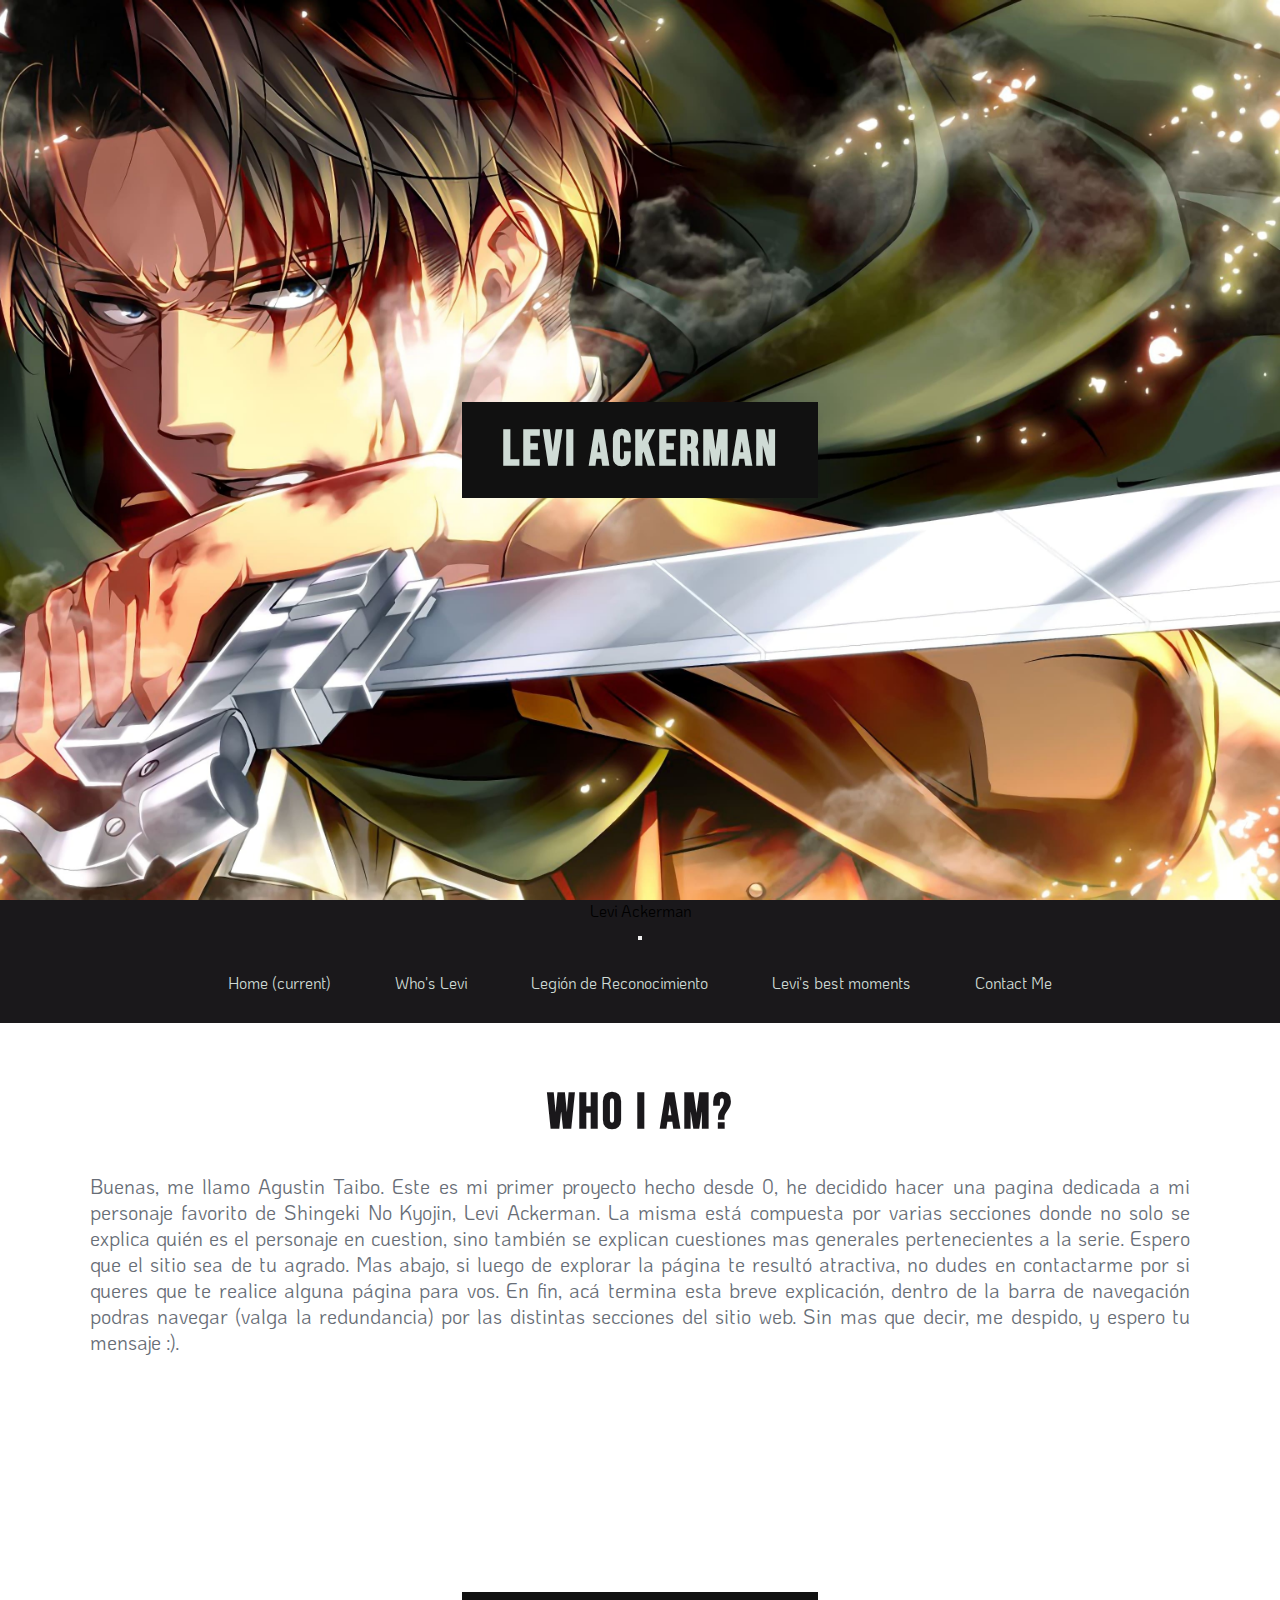
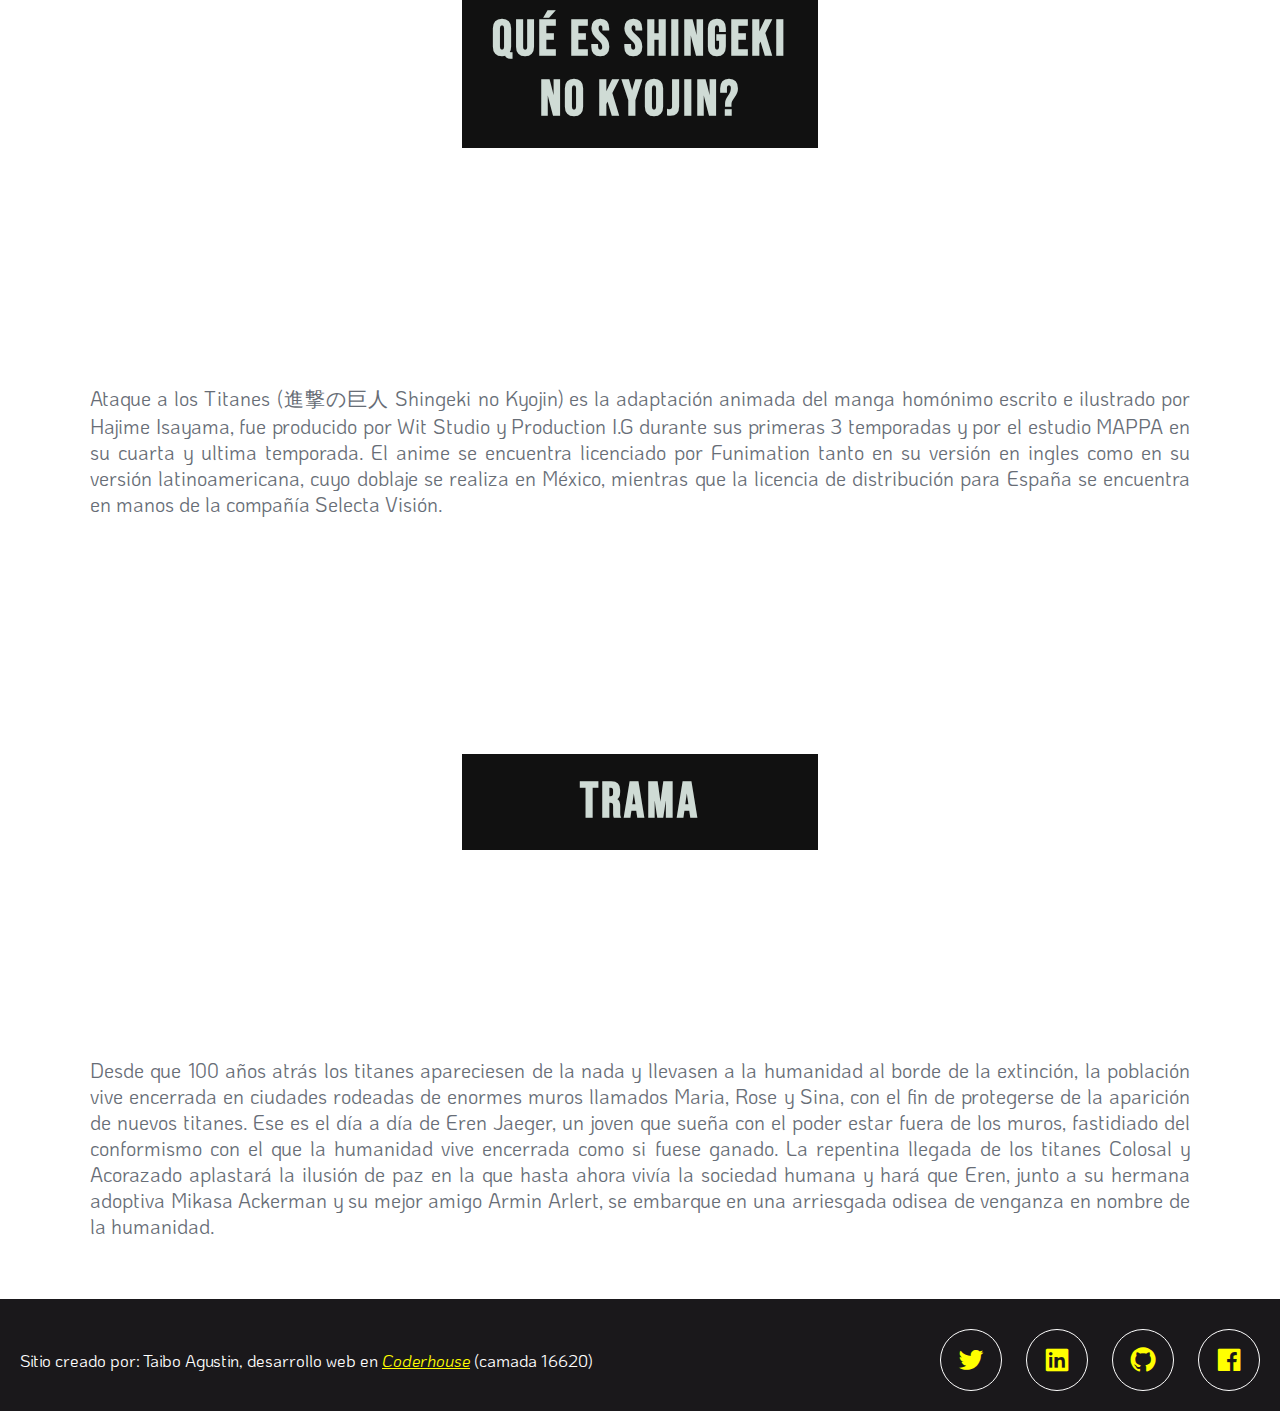
<file: index.html>
<!DOCTYPE html>
<html lang="en">
<head>
    <meta charset="UTF-8">
    <meta http-equiv="X-UA-Compatible" content="IE=edge">
    <meta name="viewport" content="width=device-width, initial-scale=1.0">
    <meta name="description" content="Pagina dedicada a Levi Ackerman, el mejor personaje de Shingeki No Kyojin">
    <meta name="keywords"  content="Levi Ackerman, Legión de Reconocimiento, Shingeki no Kyojin">
    <title>Project Levi Ackerman</title>
    <link href='https://unpkg.com/boxicons@2.0.7/css/boxicons.min.css' rel='stylesheet'>
    <link rel="shortcut icon" href="/favicon.ico" type="image/x-icon">
    <link rel="icon" href="media/favicon.ico" type="image/x-icon">
    <link rel="stylesheet" href="https://cdn.jsdelivr.net/npm/bootstrap@4.5.3/dist/css/bootstrap.min.css" integrity="sha384-TX8t27EcRE3e/ihU7zmQxVncDAy5uIKz4rEkgIXeMed4M0jlfIDPvg6uqKI2xXr2" crossorigin="anonymous">
    <link rel="stylesheet" href="css/styles.css">
</head>
<body>
    <div id="contenedor"><!--abre contenedor-->
        <div class="parallaxCompleto parallaxLeviHome">
            <div class="textoHero">
                <h1 class="titulo">Levi Ackerman</h1><!--titulo en medio del parallax-->
            </div> 
        </div>
        <nav class="navbar navbar-expand-lg navbar-dark menuDeNavegacion">
            <div class="ml-3">
                <span class="navbar-brand mb-0 h1">Levi Ackerman</span>
            </div>
            <button class="navbar-toggler" type="button" data-toggle="collapse" data-target="#navbarNav" aria-controls="navbarNav" aria-expanded="false" aria-label="Toggle navigation">
              <span class="navbar-toggler-icon"></span>
            </button>
            <div class="collapse navbar-collapse" id="navbarNav">
              <ul class="navbar-nav elementosDeNavegacion m-auto">
                <li class="nav-item active">
                  <a class="nav-link" href="index.html">Home <span class="sr-only">(current)</span></a>
                </li>
                <li class="nav-item">
                  <a class="nav-link" href="levi.html">Who's Levi</a>
                </li>
                <li class="nav-item">
                  <a class="nav-link" href="legion.html">Legión de Reconocimiento</a>
                </li>
                <li class="nav-item">
                    <a class="nav-link" href="bestMoments.html">Levi's best moments</a>
                </li>
                <li class="nav-item">
                    <a class="nav-link" href="contactMe.html">Contact Me</a>
                </li>
              </ul>
            </div>
        </nav>
        
        <section class="textoIntroduccion espacio"><!--texto de introduccion al sitio web y breve explicacion-->
            <h2 class="titulo">Who I Am?</h2>
            <p>Buenas, me llamo Agustin Taibo. Este es mi primer proyecto hecho desde 0, 
                he decidido hacer una pagina dedicada a mi personaje favorito de Shingeki No Kyojin, 
                Levi Ackerman. La misma está compuesta por varias secciones donde no solo se explica quién es el personaje en cuestion,
                sino también se explican cuestiones mas generales pertenecientes a la serie. Espero que el sitio sea de tu agrado. Mas abajo, si luego de explorar la página te resultó atractiva, no dudes en contactarme por si queres que te realice
                alguna página para vos. En fin, acá termina esta breve explicación, dentro de la barra de navegación podras navegar (valga la redundancia) por las distintas secciones
                del sitio web. Sin mas que decir, me despido, y espero tu mensaje :).</p>
        </section>

        <section class="textoHero espacio parallaxMediano parallaxSNK">
            <h2 class="titulo">Qué es Shingeki No Kyojin?</h2> 
        </section>
        <p class="textoIntroduccion espacio">Ataque a los Titanes (進撃の巨人 Shingeki no Kyojin) es la adaptación animada del manga homónimo escrito e ilustrado por Hajime Isayama, 
            fue producido por Wit Studio y Production I.G durante sus primeras 3 temporadas y por el estudio MAPPA en su cuarta y ultima temporada.
            El anime se encuentra licenciado por Funimation tanto en su versión en ingles como en su versión latinoamericana, 
            cuyo doblaje se realiza en México, mientras que la licencia de distribución para España se encuentra en manos de la compañía Selecta Visión.</p>

        <section class="textoHero titulo parallaxMediano parallaxTrama">
            <h2 class="titulo">Trama</h2>
        </section>
        <p class="textoIntroduccion espacio">Desde que 100 años atrás los titanes apareciesen de la nada y llevasen a la humanidad al borde de la extinción, 
            la población vive encerrada en ciudades rodeadas de enormes muros llamados Maria, Rose y Sina, con el fin de protegerse de la aparición de nuevos titanes. 
            Ese es el día a día de Eren Jaeger, un joven que sueña con el poder estar fuera de los muros, 
            fastidiado del conformismo con el que la humanidad vive encerrada como si fuese ganado.

            La repentina llegada de los titanes Colosal y Acorazado aplastará la ilusión de paz en la que hasta ahora vivía la sociedad humana y hará que Eren, 
            junto a su hermana adoptiva Mikasa Ackerman y su mejor amigo Armin Arlert, se embarque en una arriesgada odisea de venganza en nombre de la humanidad.</p>
        
        
    </div> 
    
        <footer class="footer footerContent">
            <div class="textoFooter">
                <p>Sitio creado por: Taibo Agustin, desarrollo web en  <a href="https://www.coderhouse.com" target="_blank">Coderhouse</a> (camada 16620) </p>
            </div>     
            <div class="iconosRedesSociales"><!--iconos de redes sociales que redireccionan a sus respectivos sitios-->
                <a href="https://twitter.com/agus_taibo" target="_blank" class="socialMediaIcon"><i class='bx bxl-twitter'></i></a>
                <a href="https://www.linkedin.com/in/agustin-taibo-cruz-7b85541ab/" target="_blank" class="socialMediaIcon"><i class='bx bxl-linkedin-square' ></i></a>
                <a href="https://github.com/TaiboAgustin" target="_blank" class="socialMediaIcon"><i class='bx bxl-github' ></i></a>
                <a href="https://www.facebook.com/agustin.taibo/" target="_blank" class="socialMediaIcon"><i class='bx bxl-facebook-square' ></i></a>
            </div>
        </footer><!--cierra el footer-->
        
    </div> <!--cierra contenedor-->


    

    <script src="https://code.jquery.com/jquery-3.5.1.slim.min.js" integrity="sha384-DfXdz2htPH0lsSSs5nCTpuj/zy4C+OGpamoFVy38MVBnE+IbbVYUew+OrCXaRkfj" crossorigin="anonymous"></script>
    <script src="https://cdn.jsdelivr.net/npm/bootstrap@4.5.3/dist/js/bootstrap.bundle.min.js" integrity="sha384-ho+j7jyWK8fNQe+A12Hb8AhRq26LrZ/JpcUGGOn+Y7RsweNrtN/tE3MoK7ZeZDyx" crossorigin="anonymous"></script>
</body>
</html>
</file>
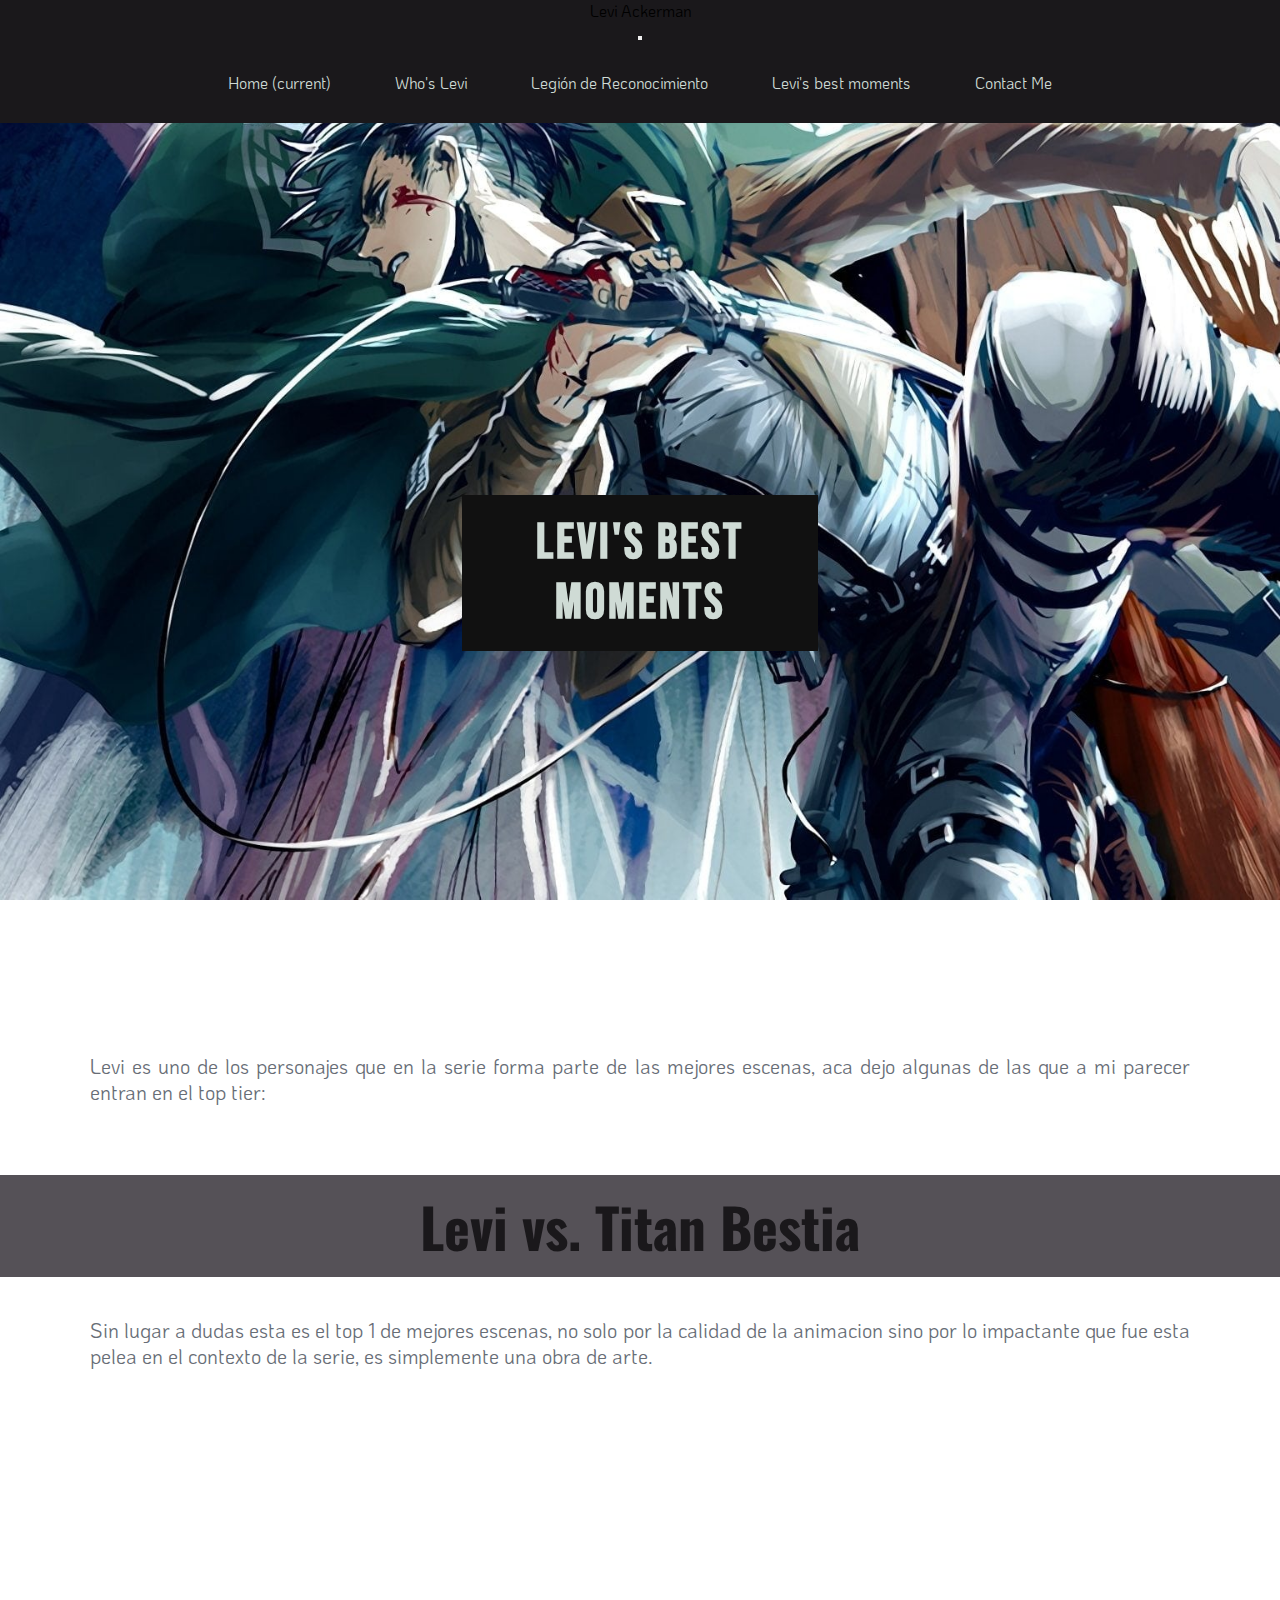
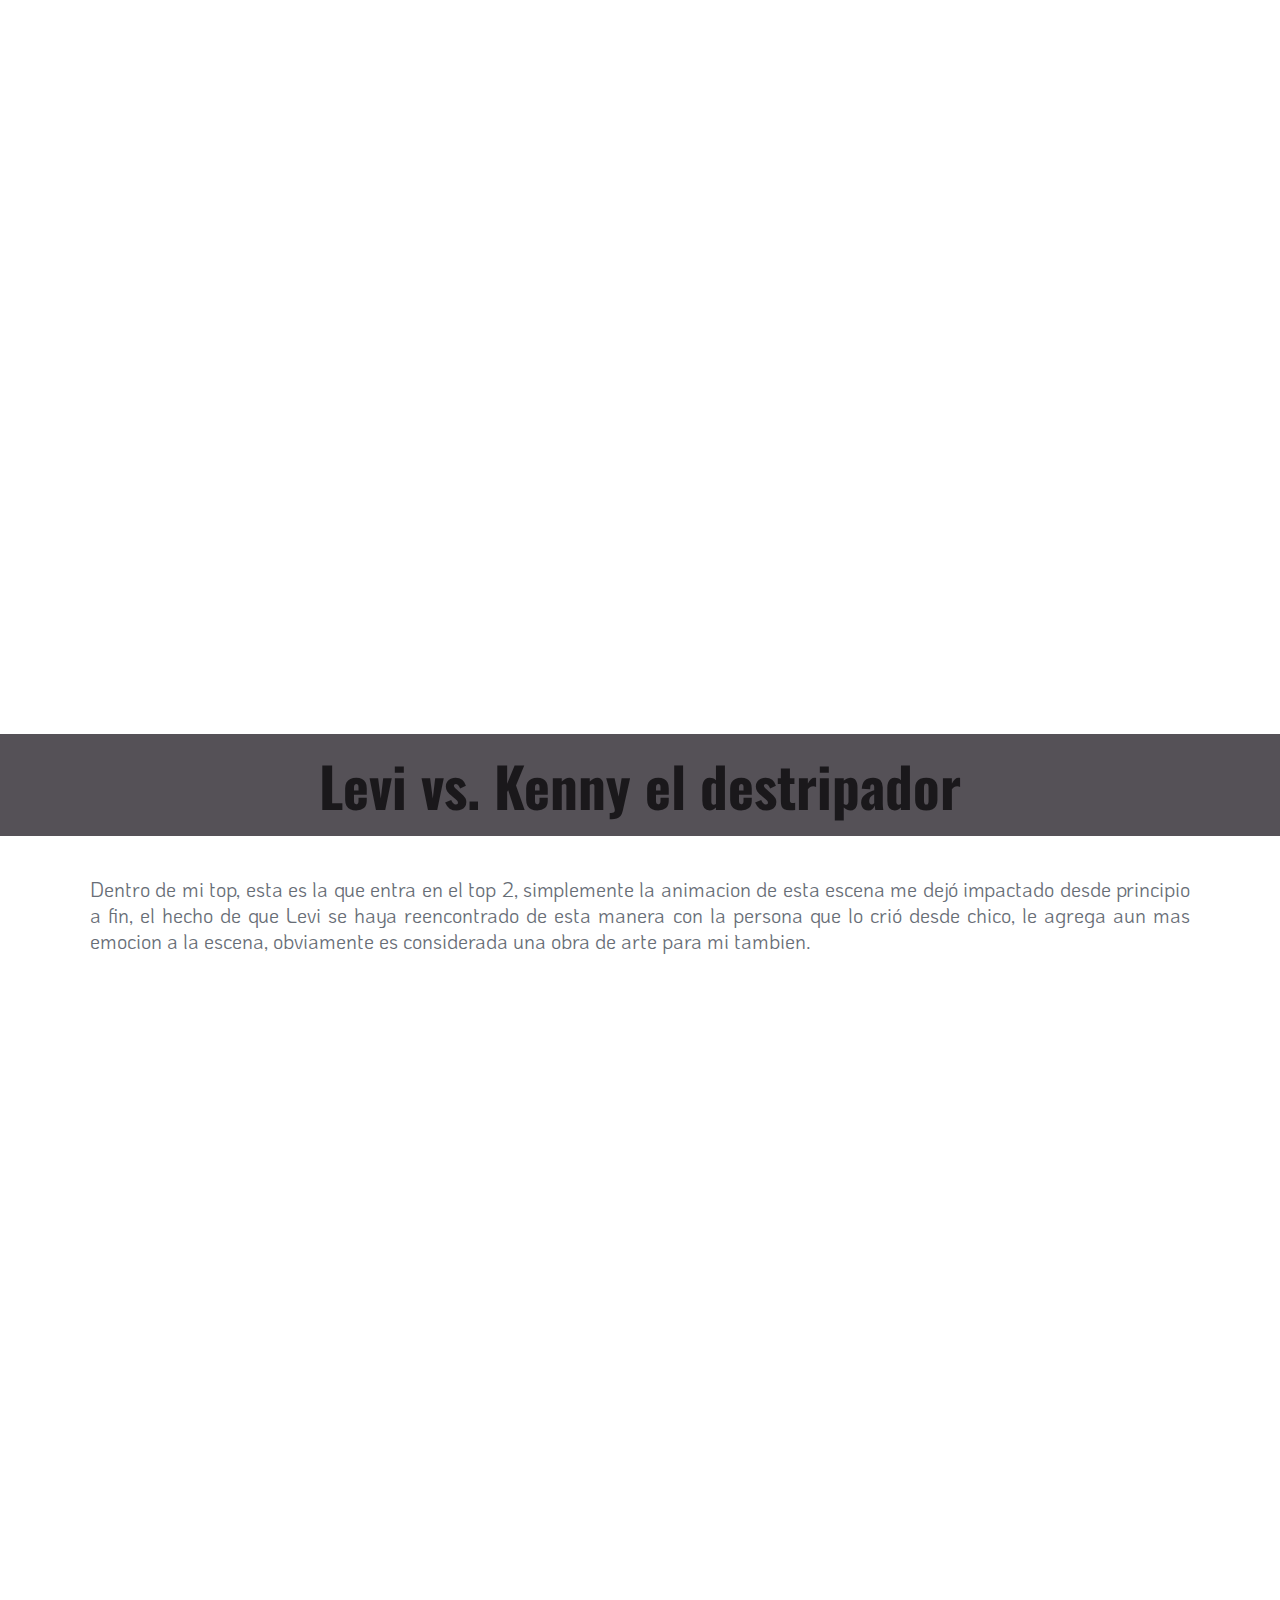
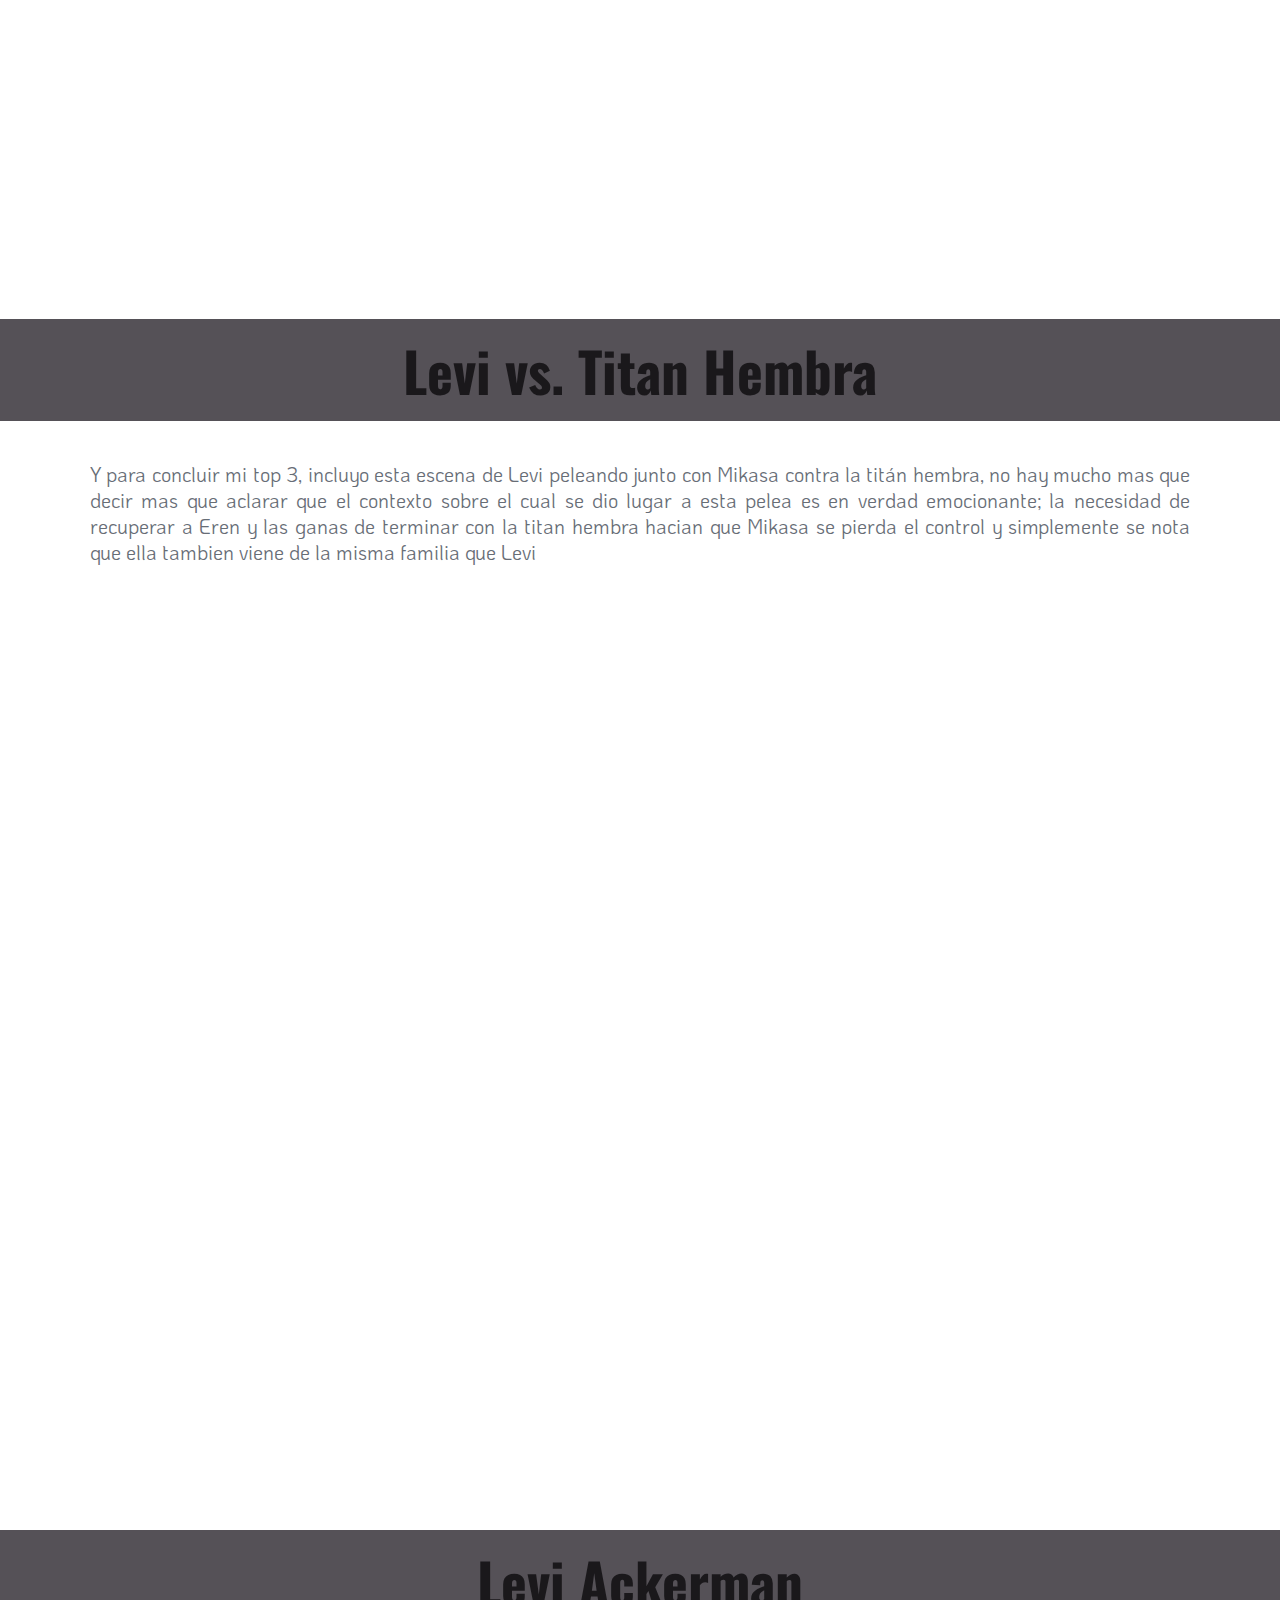
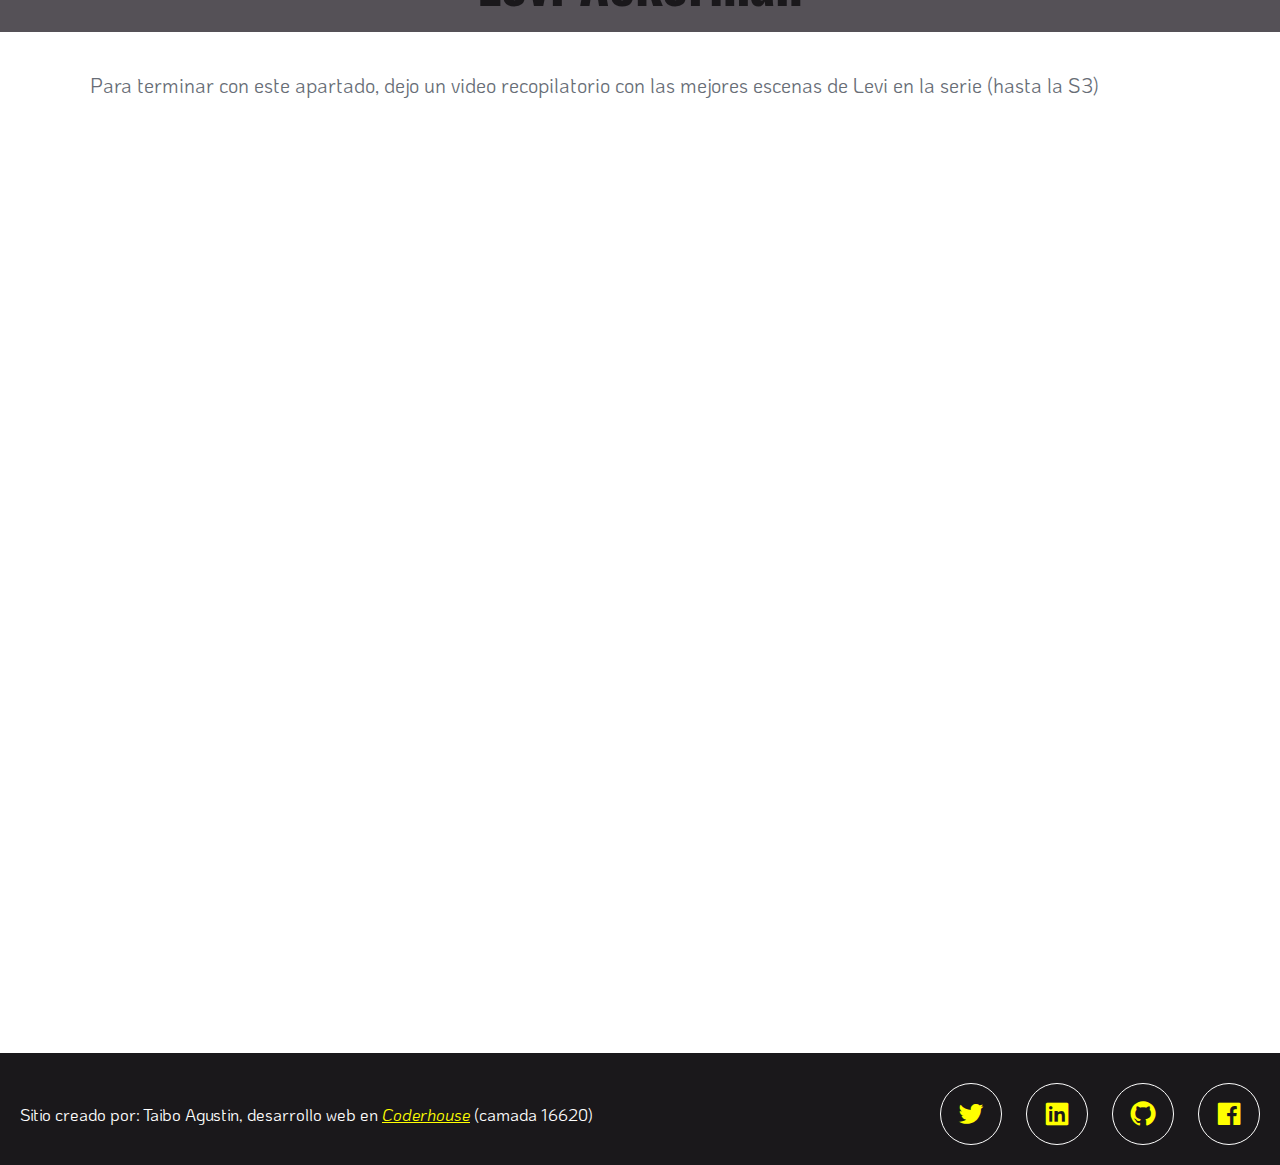
<file: bestMoments.html>
<!DOCTYPE html>
<html lang="en">
<head>
    <meta charset="UTF-8">
    <meta http-equiv="X-UA-Compatible" content="IE=edge">
    <meta name="viewport" content="width=device-width, initial-scale=1.0">
    <meta name="description" content="Pagina dedicada a Levi Ackerman, el mejor personaje de Shingeki No Kyojin">
    <meta name="keywords"  content="Levi Ackerman, Legión de Reconocimiento, Shingeki no Kyojin">
    <title>Best Moments</title>
    <link href='https://unpkg.com/boxicons@2.0.7/css/boxicons.min.css' rel='stylesheet'>
    <link rel="shortcut icon" href="/favicon.ico" type="image/x-icon">
    <link rel="icon" href="media/favicon.ico" type="image/x-icon">
    <link rel="stylesheet" href="https://cdn.jsdelivr.net/npm/bootstrap@4.5.3/dist/css/bootstrap.min.css" integrity="sha384-TX8t27EcRE3e/ihU7zmQxVncDAy5uIKz4rEkgIXeMed4M0jlfIDPvg6uqKI2xXr2" crossorigin="anonymous">
    <link rel="stylesheet" href="css/styles.css">
    
</head>
<body>
    <nav class="navbar navbar-expand-lg navbar-dark menuDeNavegacion">
        <div class="ml-3">
            <span class="navbar-brand mb-0 h1">Levi Ackerman</span>
        </div>
        <button class="navbar-toggler" type="button" data-toggle="collapse" data-target="#navbarNav" aria-controls="navbarNav" aria-expanded="false" aria-label="Toggle navigation">
          <span class="navbar-toggler-icon"></span>
        </button>
        <div class="collapse navbar-collapse" id="navbarNav">
          <ul class="navbar-nav elementosDeNavegacion m-auto">
            <li class="nav-item ">
              <a class="nav-link" href="index.html">Home <span class="sr-only">(current)</span></a>
            </li>
            <li class="nav-item">
              <a class="nav-link" href="levi.html">Who's Levi</a>
            </li>
            <li class="nav-item">
              <a class="nav-link" href="legion.html">Legión de Reconocimiento</a>
            </li>
            <li class="nav-item active">
                <a class="nav-link" href="bestMoments.html">Levi's best moments</a>
            </li>
            <li class="nav-item">
                <a class="nav-link" href="contactMe.html">Contact Me</a>
            </li>
          </ul>
        </div>
    </nav>
    <div>

        <div class="parallaxCompleto parallaxBestMoments">
            <div class="textoHero">
                <h1 class="titulo">Levi's Best Moments</h1><!--titulo en medio del parallax-->
            </div> 
        </div>

        <section>
            <p class="textoExplicativo espacio">Levi es uno de los personajes que en la serie forma parte de las mejores escenas, 
                aca dejo algunas de las que a mi parecer entran en el top tier:</p>
            <h2 class="encabezados">Levi vs. Titan Bestia</h2>
            <p class="textoExplicativo espacio">Sin lugar a dudas esta es el top 1 de mejores escenas, no solo por la calidad de la animacion 
            sino por lo impactante que fue esta pelea en el contexto de la serie, es simplemente una obra de arte.</p>
            <div class="iframe">
                <iframe width="690" height="399" src="https://www.youtube.com/embed/KvCUCkQ4tUs" title="YouTube video player" frameborder="0" allow="accelerometer; autoplay; clipboard-write; encrypted-media; gyroscope; picture-in-picture" allowfullscreen></iframe>
            </div>
            <div class="parallaxMediano parallaxLeviVsTitan">
                <!--aca va un parallax-->
            </div>
        </section>
        

        <section>
            <h2 class="encabezados">Levi vs. Kenny el destripador</h2>
            <p class="textoExplicativo espacio">Dentro de mi top, esta es la que entra en el top 2, simplemente la animacion de esta escena me dejó impactado desde principio a fin, el hecho de que Levi se haya
                reencontrado de esta manera con la persona que lo crió desde chico, le agrega aun mas emocion a la escena, 
                obviamente es considerada una obra de arte para mi tambien.</p>
            <div class="iframe">
                <iframe width="690" height="399" src="https://www.youtube.com/embed/sC5zGsQCdpg" title="YouTube video player" frameborder="0" allow="accelerometer; autoplay; clipboard-write; encrypted-media; gyroscope; picture-in-picture" allowfullscreen></iframe>
            </div>
            <div class="parallaxMediano parallaxLeviVsKenny">
                <!--aca va otro parallax-->
            </div>   
        </section>


        <section>
            <h2 class="encabezados">Levi vs. Titan Hembra</h2>
            <p class="textoExplicativo espacio">Y para concluir mi top 3, incluyo esta escena de Levi peleando junto con Mikasa contra la titán hembra, no hay mucho mas que decir mas que aclarar que el contexto
                sobre el cual se dio lugar a esta pelea es en verdad emocionante; la necesidad de recuperar a Eren y las ganas de terminar con la titan hembra hacian
                que Mikasa se pierda el control y simplemente se nota que ella tambien viene de la misma familia que Levi</p>
            <div class="iframe">
                <iframe width="690" height="399" src="https://www.youtube.com/embed/LbOxRU9RhT8" title="YouTube video player" frameborder="0" allow="accelerometer; autoplay; clipboard-write; encrypted-media; gyroscope; picture-in-picture" allowfullscreen></iframe>
            </div>
            <div class="parallaxMediano parallaxLeviVsAnnie">
                <!--otro parallax jeje-->
            </div>
            
        </section>
        

        <section>
            <h2 class="encabezados">Levi Ackerman</h2>
            <p class="textoExplicativo espacio">Para terminar con este apartado, dejo un video recopilatorio con las mejores escenas de Levi en la serie (hasta la S3)</p>
            <div class="iframe">
                <iframe width="690" height="399" src="https://www.youtube.com/embed/Y3C3YuAylJg" title="YouTube video player" frameborder="0" allow="accelerometer; autoplay; clipboard-write; encrypted-media; gyroscope; picture-in-picture" allowfullscreen></iframe>
            </div>
            <div class="parallaxMediano parallaxLeviFachero">
                <!--este es el ultimo lo prometo xd-->
            </div>
            
        </section>
        
        <footer class="footer footerContent">
            <div class="textoFooter">
                <p>Sitio creado por: Taibo Agustin, desarrollo web en  <a href="https://www.coderhouse.com" target="_blank">Coderhouse</a> (camada 16620) </p>
            </div>     
            <div class="iconosRedesSociales"><!--iconos de redes sociales que redireccionan a sus respectivos sitios-->
                <a href="https://twitter.com/agus_taibo" target="_blank" class="socialMediaIcon"><i class='bx bxl-twitter'></i></a>
                <a href="https://www.linkedin.com/in/agustin-taibo-cruz-7b85541ab/" target="_blank" class="socialMediaIcon"><i class='bx bxl-linkedin-square' ></i></a>
                <a href="https://github.com/TaiboAgustin" target="_blank" class="socialMediaIcon"><i class='bx bxl-github' ></i></a>
                <a href="https://www.facebook.com/agustin.taibo/" target="_blank" class="socialMediaIcon"><i class='bx bxl-facebook-square' ></i></a>
            </div>
        </footer><!--cierra el footer-->
    </div>

    <script src="https://code.jquery.com/jquery-3.5.1.slim.min.js" integrity="sha384-DfXdz2htPH0lsSSs5nCTpuj/zy4C+OGpamoFVy38MVBnE+IbbVYUew+OrCXaRkfj" crossorigin="anonymous"></script>
    <script src="https://cdn.jsdelivr.net/npm/bootstrap@4.5.3/dist/js/bootstrap.bundle.min.js" integrity="sha384-ho+j7jyWK8fNQe+A12Hb8AhRq26LrZ/JpcUGGOn+Y7RsweNrtN/tE3MoK7ZeZDyx" crossorigin="anonymous"></script>
</body>
</html>
</file>
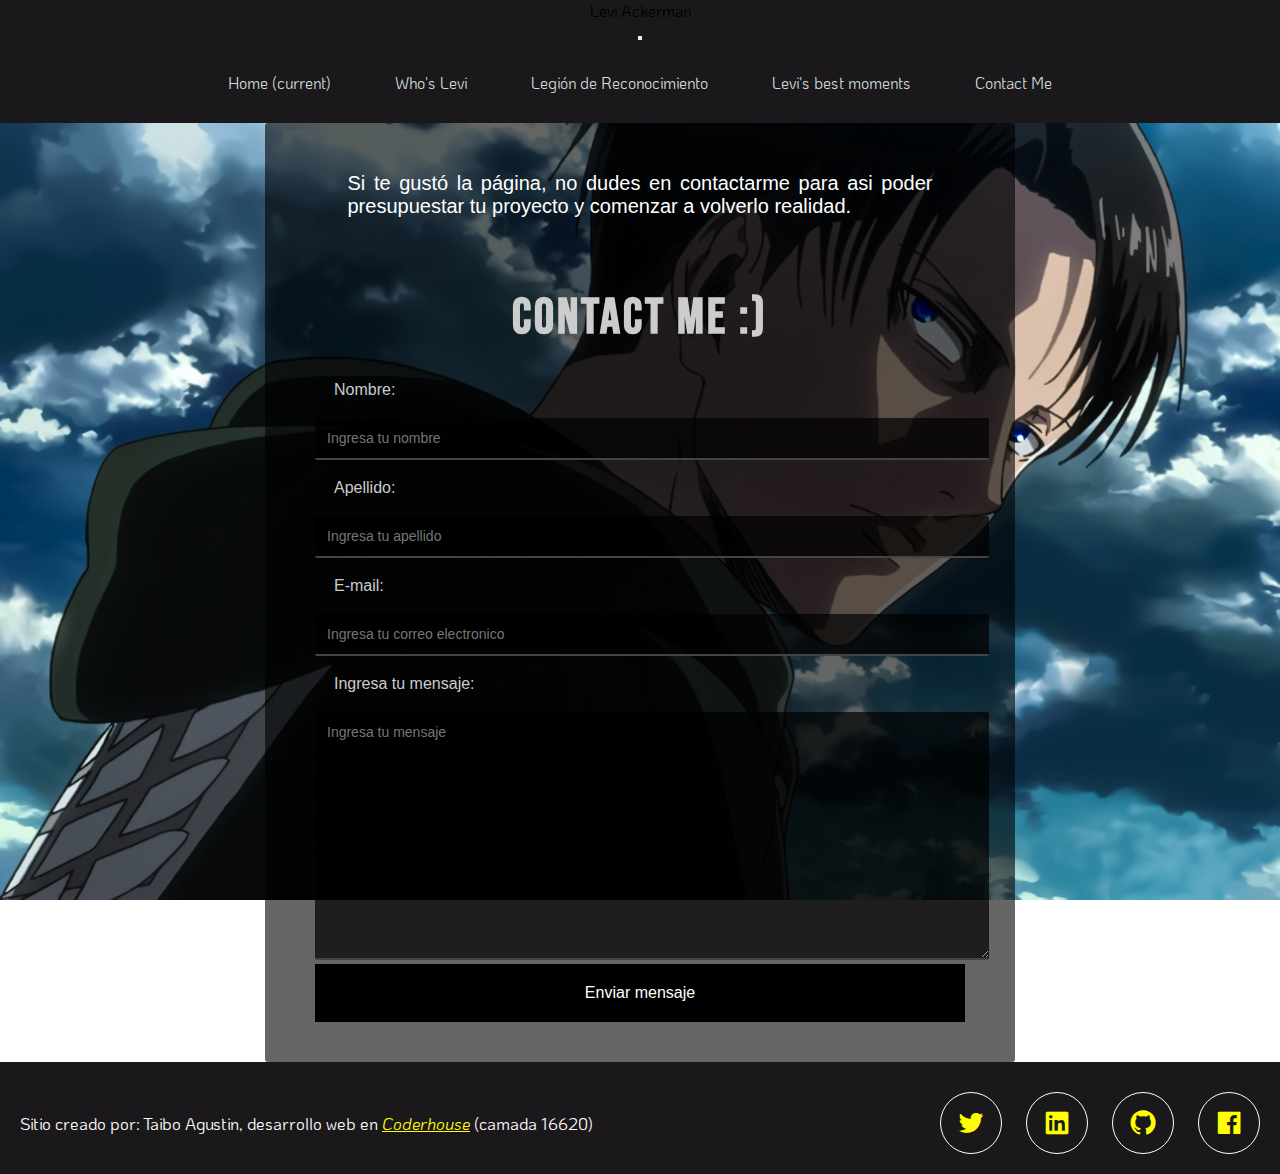
<file: contactMe.html>
<!DOCTYPE html>
<html lang="en">
<head>
    <meta charset="UTF-8">
    <meta http-equiv="X-UA-Compatible" content="IE=edge">
    <meta name="viewport" content="width=device-width, initial-scale=1.0">
    <meta name="description" content="Pagina dedicada a Levi Ackerman, el mejor personaje de Shingeki No Kyojin">
    <meta name="keywords"  content="Levi Ackerman, Legión de Reconocimiento, Shingeki no Kyojin">
    <title>Contact Me</title>
    <link href='https://unpkg.com/boxicons@2.0.7/css/boxicons.min.css' rel='stylesheet'>
    <link rel="shortcut icon" href="/favicon.ico" type="image/x-icon">
    <link rel="icon" href="media/favicon.ico" type="image/x-icon">
    <link rel="stylesheet" href="https://cdn.jsdelivr.net/npm/bootstrap@4.5.3/dist/css/bootstrap.min.css" integrity="sha384-TX8t27EcRE3e/ihU7zmQxVncDAy5uIKz4rEkgIXeMed4M0jlfIDPvg6uqKI2xXr2" crossorigin="anonymous">
    <link rel="stylesheet" href="css/styles.css">
</head>
<body>
  <nav class="navbar navbar-expand-lg navbar-dark menuDeNavegacion">
    <div class="ml-3">
      <span class="navbar-brand mb-0 h1">Levi Ackerman</span>
    </div>
    <button class="navbar-toggler" type="button" data-toggle="collapse" data-target="#navbarNav" aria-controls="navbarNav" aria-expanded="false" aria-label="Toggle navigation">
      <span class="navbar-toggler-icon"></span>
    </button>
    <div class="collapse navbar-collapse" id="navbarNav">
      <ul class="navbar-nav elementosDeNavegacion m-auto">
        <li class="nav-item">
          <a class="nav-link" href="index.html">Home <span class="sr-only">(current)</span></a>
        </li>
        <li class="nav-item">
          <a class="nav-link" href="levi.html">Who's Levi</a>
        </li>
        <li class="nav-item">
          <a class="nav-link" href="legion.html">Legión de Reconocimiento</a>
        </li>
        <li class="nav-item">
          <a class="nav-link" href="bestMoments.html">Levi's best moments</a>
        </li>
        <li class="nav-item active">
          <a class="nav-link" href="contactMe.html">Contact Me</a>
        </li>
      </ul>
    </div>
  </nav>
    
    <div class="contenedor imagenDeFondo"> <!--comienzo a aplicar BEM-->
        <form action="" class="form" method="POST">
            <div class="form__header">
                <p class="textoExplicativo espacio form__texto">Si te gustó la página, no dudes en contactarme para asi poder presupuestar tu proyecto y comenzar a volverlo realidad.</p>
                <h2 class="titulo form__titulo">CONTACT ME :)</h2>
            </div>

            <label for="nombre" class="form__label">Nombre:</label>
            <input type="text" id="nombre" class="form__input" placeholder="Ingresa tu nombre">  

            <label for="apellido" class="form__label">Apellido:</label>
            <input type="text" id="apellido" class="form__input" placeholder="Ingresa tu apellido"> 

            <label for="mail" class="form__label">E-mail:</label>
            <input type="email" id="mail" class="form__input" placeholder="Ingresa tu correo electronico"> 

            <label for="mensaje" class="form__label">Ingresa tu mensaje:</label>
            <textarea id="mensaje" class="form__textarea" placeholder="Ingresa tu mensaje"></textarea>

            <input type="submit" class="form__button" value="Enviar mensaje">
            
        </form>

        <footer class="footer footerContent">
            <div class="textoFooter">
                <p>Sitio creado por: Taibo Agustin, desarrollo web en  <a href="https://www.coderhouse.com" target="_blank">Coderhouse</a> (camada 16620) </p>
            </div>     
            <div class="iconosRedesSociales"><!--iconos de redes sociales que redireccionan a sus respectivos sitios-->
                <a href="https://twitter.com/agus_taibo" target="_blank" class="socialMediaIcon"><i class='bx bxl-twitter'></i></a>
                <a href="https://www.linkedin.com/in/agustin-taibo-cruz-7b85541ab/" target="_blank" class="socialMediaIcon"><i class='bx bxl-linkedin-square' ></i></a>
                <a href="https://github.com/TaiboAgustin" target="_blank" class="socialMediaIcon"><i class='bx bxl-github' ></i></a>
                <a href="https://www.facebook.com/agustin.taibo/" target="_blank" class="socialMediaIcon"><i class='bx bxl-facebook-square' ></i></a>
            </div>
        </footer><!--cierra el footer-->
    </div>

    <script src="https://code.jquery.com/jquery-3.5.1.slim.min.js" integrity="sha384-DfXdz2htPH0lsSSs5nCTpuj/zy4C+OGpamoFVy38MVBnE+IbbVYUew+OrCXaRkfj" crossorigin="anonymous"></script>
    <script src="https://cdn.jsdelivr.net/npm/bootstrap@4.5.3/dist/js/bootstrap.bundle.min.js" integrity="sha384-ho+j7jyWK8fNQe+A12Hb8AhRq26LrZ/JpcUGGOn+Y7RsweNrtN/tE3MoK7ZeZDyx" crossorigin="anonymous"></script>
</body>
</html>
</file>
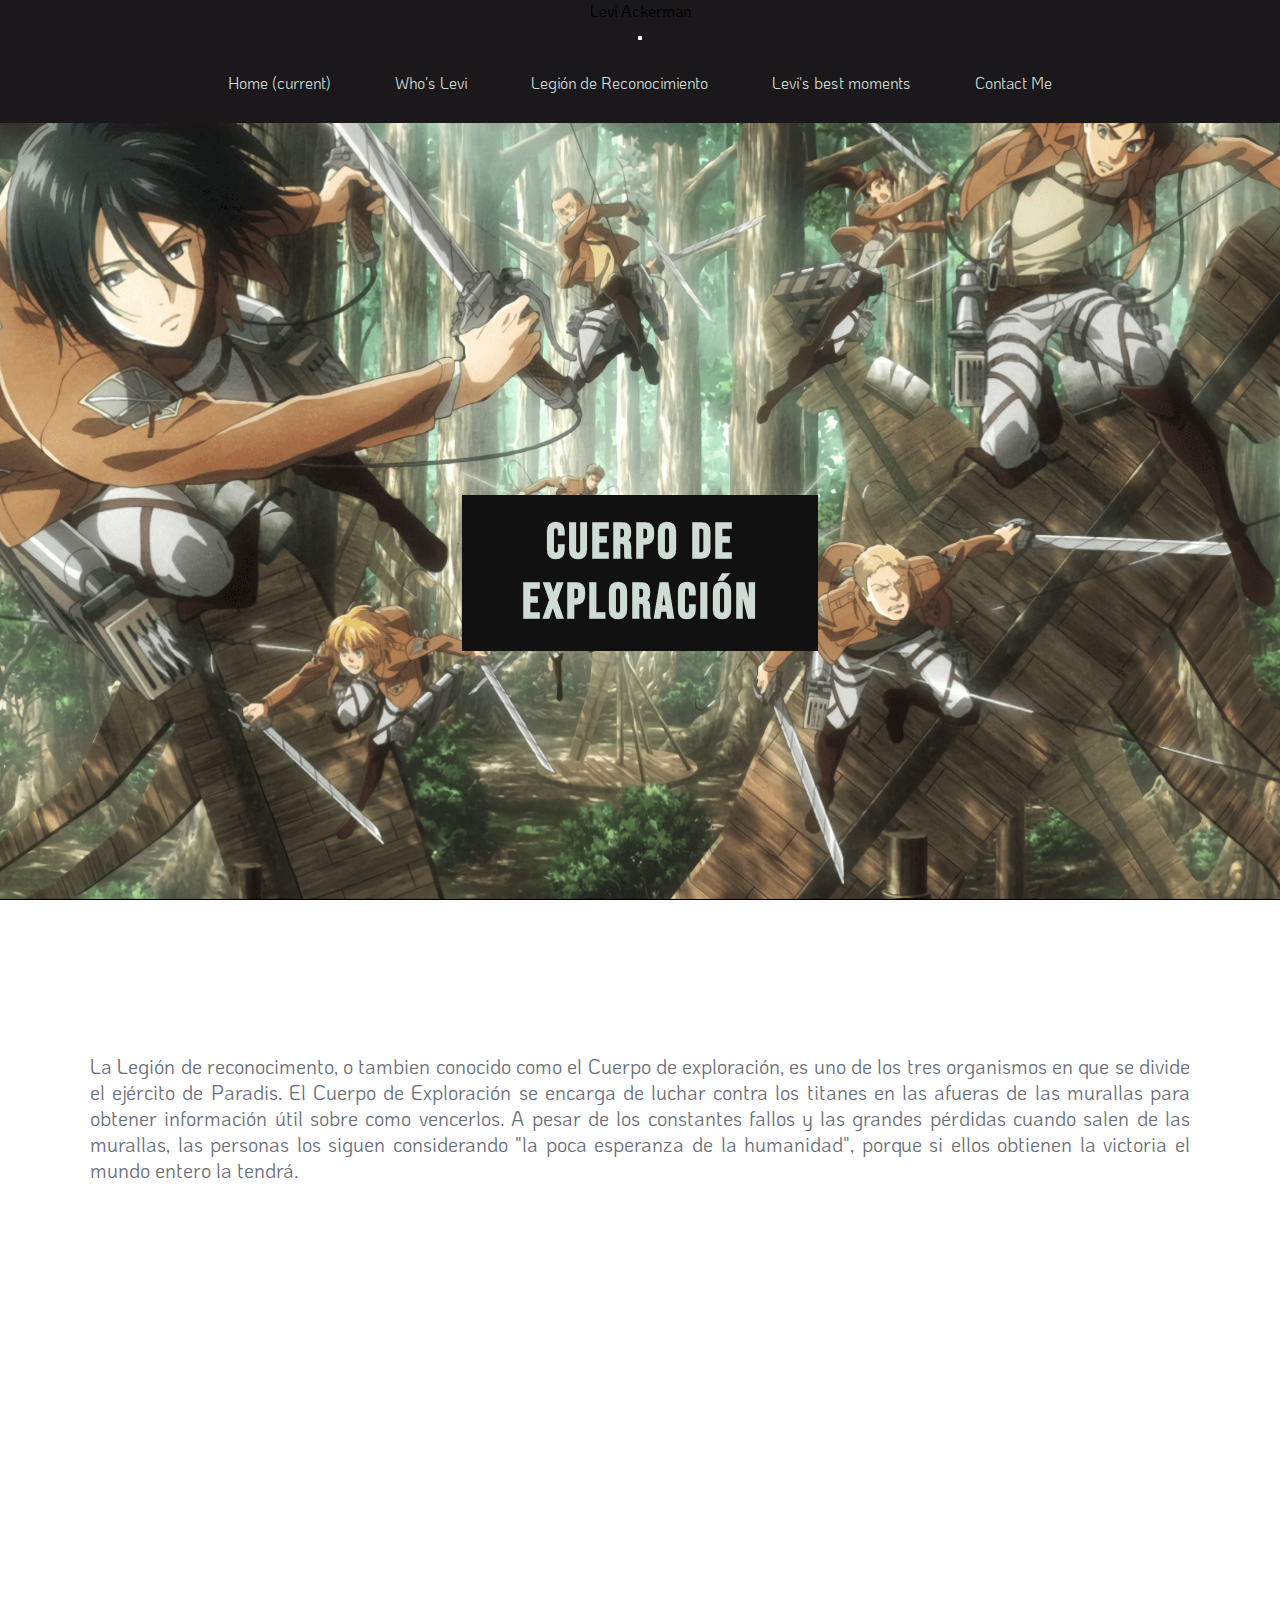
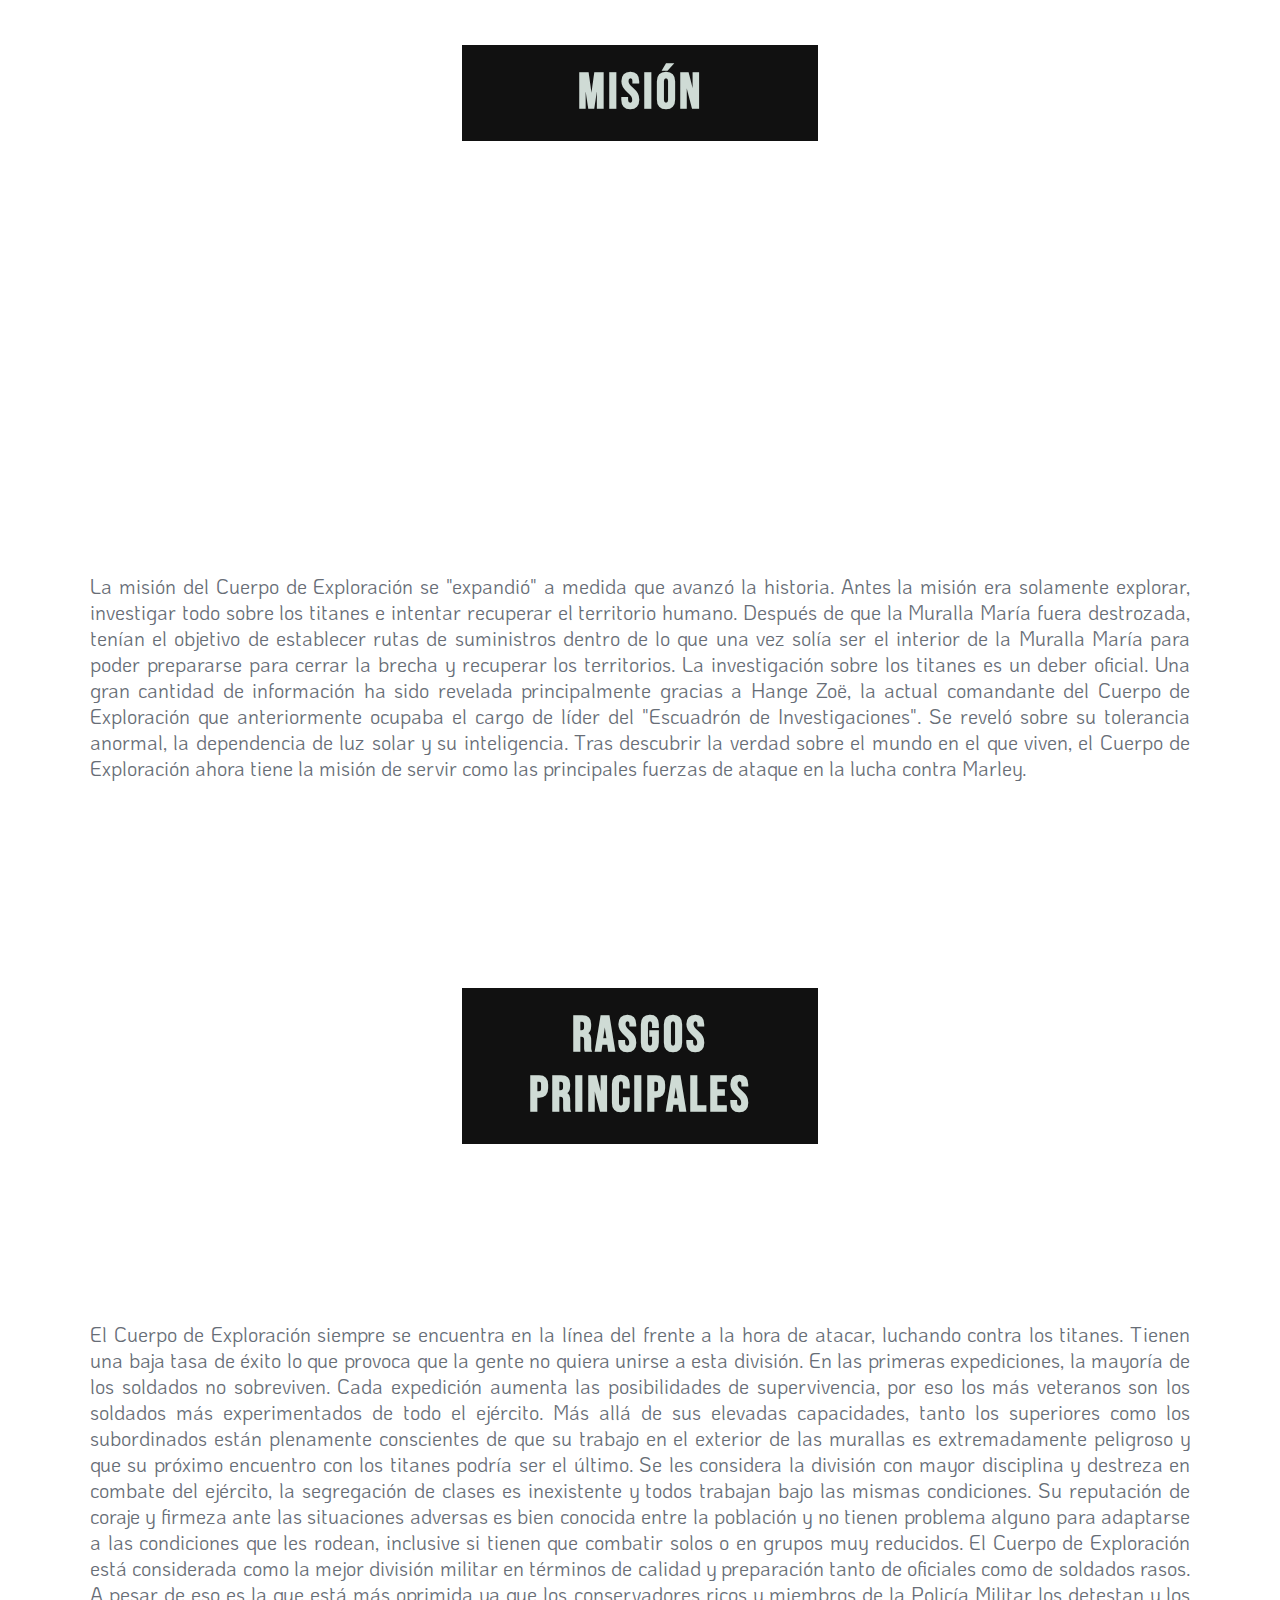
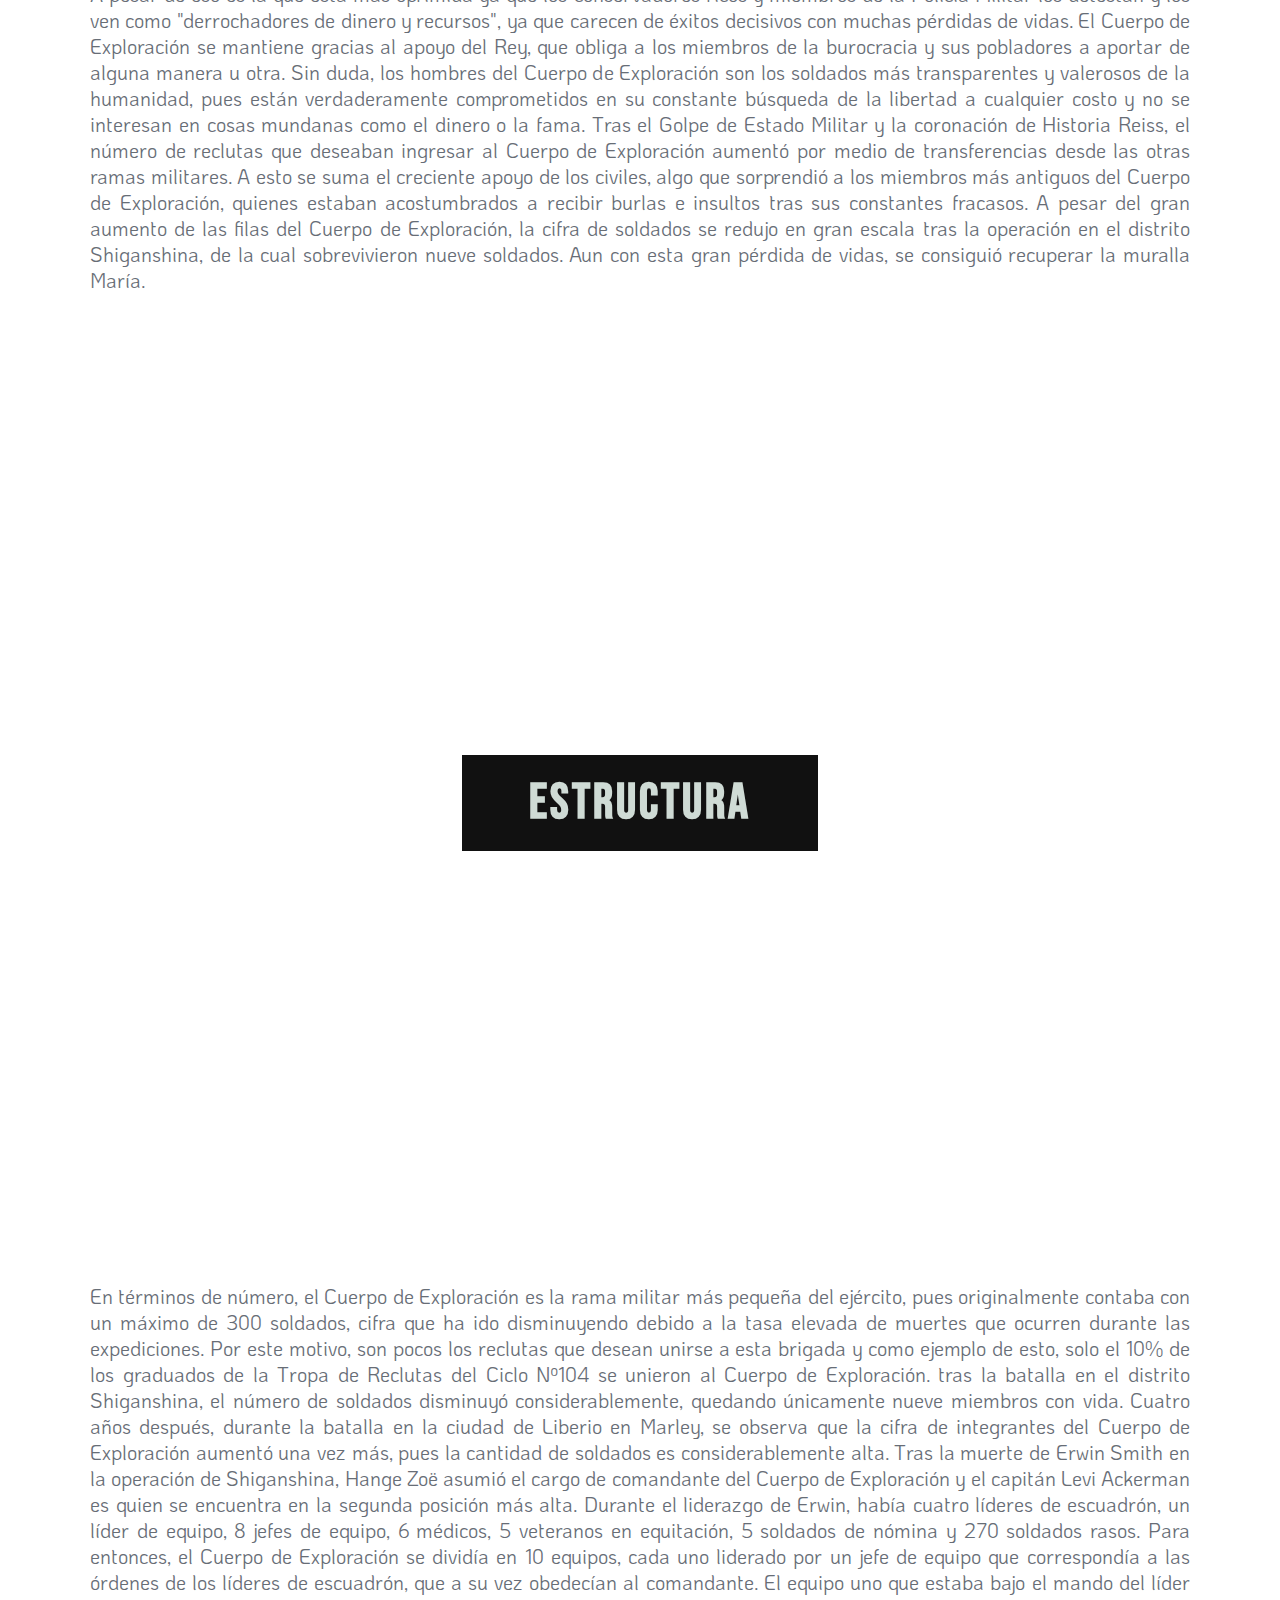
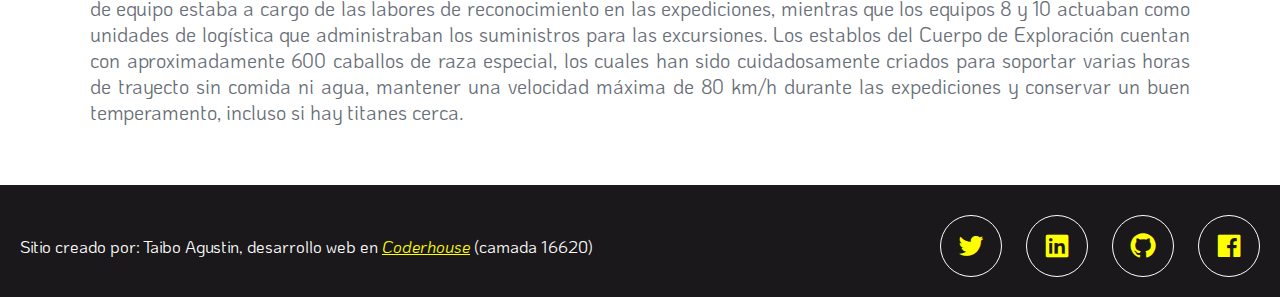
<file: legion.html>
<!DOCTYPE html>
<html lang="en">
<head>
    <meta charset="UTF-8">
    <meta http-equiv="X-UA-Compatible" content="IE=edge">
    <meta name="viewport" content="width=device-width, initial-scale=1.0">
    <meta name="description" content="Pagina dedicada a Levi Ackerman, el mejor personaje de Shingeki No Kyojin">
    <meta name="keywords"  content="Levi Ackerman, Legión de Reconocimiento, Shingeki no Kyojin">
    <title>Legion de Reconocimiento</title>
    <link href='https://unpkg.com/boxicons@2.0.7/css/boxicons.min.css' rel='stylesheet'>
    <link rel="shortcut icon" href="/favicon.ico" type="image/x-icon">
    <link rel="icon" href="media/favicon.ico" type="image/x-icon">
    <link rel="stylesheet" href="https://cdn.jsdelivr.net/npm/bootstrap@4.5.3/dist/css/bootstrap.min.css" integrity="sha384-TX8t27EcRE3e/ihU7zmQxVncDAy5uIKz4rEkgIXeMed4M0jlfIDPvg6uqKI2xXr2" crossorigin="anonymous">
    <link rel="stylesheet" href="css/styles.css">
</head>
<body>
    <nav class="navbar navbar-expand-lg navbar-dark menuDeNavegacion">
        <div class="ml-3">
            <span class="navbar-brand mb-0 h1">Levi Ackerman</span>
        </div>
        <button class="navbar-toggler" type="button" data-toggle="collapse" data-target="#navbarNav" aria-controls="navbarNav" aria-expanded="false" aria-label="Toggle navigation">
          <span class="navbar-toggler-icon"></span>
        </button>
        <div class="collapse navbar-collapse" id="navbarNav">
          <ul class="navbar-nav elementosDeNavegacion m-auto">
            <li class="nav-item">
              <a class="nav-link" href="index.html">Home <span class="sr-only">(current)</span></a>
            </li>
            <li class="nav-item">
              <a class="nav-link" href="levi.html">Who's Levi</a>
            </li>
            <li class="nav-item active">
              <a class="nav-link" href="legion.html">Legión de Reconocimiento</a>
            </li>
            <li class="nav-item">
                <a class="nav-link" href="bestMoments.html">Levi's best moments</a>
            </li>
            <li class="nav-item">
                <a class="nav-link" href="contactMe.html">Contact Me</a>
            </li>
          </ul>
        </div>
    </nav>
    <div>
        <div class="parallaxCompleto parallaxLegion">
            <div class="textoHero">
                <h1 class="titulo">Cuerpo de exploración</h1><!--titulo en medio del parallax-->
            </div> 
        </div>
        <section class="textoExplicativo espacio">
            <p>La Legión de reconocimento, o tambien conocido como el Cuerpo de exploración, es uno de los tres organismos en que se divide el ejército de Paradis. 
                El Cuerpo de Exploración se encarga de luchar contra los titanes en las afueras de las murallas para obtener información útil sobre como vencerlos. 
                A pesar de los constantes fallos y las grandes pérdidas cuando salen de las murallas, las personas los siguen considerando "la poca esperanza de la humanidad",
                porque si ellos obtienen la victoria el mundo entero la tendrá.</p>
        </section>
        
        <section class="textoHero">
            <div class="parallaxCompleto parallaxLegionAshe">
                <h2 class="titulo">Misión</h2>
            </div>
            <p class="textoExplicativo espacio">La misión del Cuerpo de Exploración se "expandió" a medida que avanzó la historia. Antes la misión era solamente explorar, 
                investigar todo sobre los titanes e intentar recuperar el territorio humano. Después de que la Muralla María fuera destrozada, 
                tenían el objetivo de establecer rutas de suministros dentro de lo que una vez solía ser el interior de la Muralla María para poder 
                prepararse para cerrar la brecha y recuperar los territorios.
                La investigación sobre los titanes es un deber oficial. Una gran cantidad de información ha sido revelada principalmente gracias a Hange Zoë, 
                la actual comandante del Cuerpo de Exploración que anteriormente ocupaba el cargo de líder del "Escuadrón de Investigaciones". 
                Se reveló sobre su tolerancia anormal, la dependencia de luz solar y su inteligencia. Tras descubrir la verdad sobre el mundo en el que viven, 
                el Cuerpo de Exploración ahora tiene la misión de servir como las principales fuerzas de ataque en la lucha contra Marley.</p>
        </section>
        
        

        <section class="textoHero">
            <div class="parallaxMediano parallaxCaracteristicas">
                <h2 class="titulo">Rasgos principales</h2>
            </div>
            <p class="textoExplicativo espacio">El Cuerpo de Exploración siempre se encuentra en la línea del frente a la hora de atacar, luchando contra los titanes. 
                Tienen una baja tasa de éxito lo que provoca que la gente no quiera unirse a esta división. En las primeras expediciones, 
                la mayoría de los soldados no sobreviven. Cada expedición aumenta las posibilidades de supervivencia, 
                por eso los más veteranos son los soldados más experimentados de todo el ejército. Más allá de sus elevadas capacidades, 
                tanto los superiores como los subordinados están plenamente conscientes de que su trabajo en el exterior de las murallas es extremadamente 
                peligroso y que su próximo encuentro con los titanes podría ser el último.
                Se les considera la división con mayor disciplina y destreza en combate del ejército, la segregación de clases es inexistente y todos 
                trabajan bajo las mismas condiciones. Su reputación de coraje y firmeza ante las situaciones adversas es bien conocida entre la población y 
                no tienen problema alguno para adaptarse a las condiciones que les rodean, inclusive si tienen que combatir solos o en grupos muy reducidos.        
                El Cuerpo de Exploración está considerada como la mejor división militar en términos de calidad y preparación tanto de oficiales como de soldados rasos. 
                A pesar de eso es la que está más oprimida ya que los conservadores ricos y miembros de la Policía Militar los detestan y los ven como 
                "derrochadores de dinero y recursos", ya que carecen de éxitos decisivos con muchas pérdidas de vidas. 
                El Cuerpo de Exploración se mantiene gracias al apoyo del Rey, que obliga a los miembros de la burocracia y sus pobladores a aportar de alguna manera u otra.
                Sin duda, los hombres del Cuerpo de Exploración son los soldados más transparentes y valerosos de la humanidad, 
                pues están verdaderamente comprometidos en su constante búsqueda de la libertad a cualquier costo y no se interesan en cosas mundanas como el dinero o la fama.   
                Tras el Golpe de Estado Militar y la coronación de Historia Reiss, 
                el número de reclutas que deseaban ingresar al Cuerpo de Exploración aumentó por medio de transferencias desde las otras ramas militares. 
                A esto se suma el creciente apoyo de los civiles, algo que sorprendió a los miembros más antiguos del Cuerpo de Exploración, 
                quienes estaban acostumbrados a recibir burlas e insultos tras sus constantes fracasos. A pesar del gran aumento de las filas del Cuerpo de Exploración, 
                la cifra de soldados se redujo en gran escala tras la operación en el distrito Shiganshina, de la cual sobrevivieron nueve soldados. 
                Aun con esta gran pérdida de vidas, se consiguió recuperar la muralla María.</p>
        </section>  
        
        <section class="textoHero">
            <div class="parallaxCompleto parallaxLegionNashe">
                <h2 class="titulo">Estructura</span></h2>
            </div>
            <p class="textoExplicativo espacio">En términos de número, el Cuerpo de Exploración es la rama militar más pequeña del ejército, pues originalmente contaba con un máximo de 300 soldados, 
                cifra que ha ido disminuyendo debido a la tasa elevada de muertes que ocurren durante las expediciones. Por este motivo, 
                son pocos los reclutas que desean unirse a esta brigada y como ejemplo de esto, solo el 10% de los graduados de la Tropa de Reclutas del Ciclo Nº104 
                se unieron al Cuerpo de Exploración. tras la batalla en el distrito Shiganshina, el número de soldados disminuyó considerablemente, 
                quedando únicamente nueve miembros con vida. Cuatro años después, durante la batalla en la ciudad de Liberio en Marley, 
                se observa que la cifra de integrantes del Cuerpo de Exploración aumentó una vez más, pues la cantidad de soldados es considerablemente alta.
                Tras la muerte de Erwin Smith en la operación de Shiganshina, Hange Zoë asumió el cargo de comandante del Cuerpo de Exploración y 
                el capitán Levi Ackerman es quien se encuentra en la segunda posición más alta. Durante el liderazgo de Erwin, había cuatro líderes de escuadrón, 
                un líder de equipo, 8 jefes de equipo, 6 médicos, 5 veteranos en equitación, 5 soldados de nómina y 270 soldados rasos. 
                Para entonces, el Cuerpo de Exploración se dividía en 10 equipos, cada uno liderado por un jefe de equipo que correspondía a las órdenes de los 
                líderes de escuadrón, que a su vez obedecían al comandante. El equipo uno que estaba bajo el mando del líder de equipo estaba a cargo de las 
                labores de reconocimiento en las expediciones, mientras que los equipos 8 y 10 actuaban como unidades de logística que administraban los 
                suministros para las excursiones.
                Los establos del Cuerpo de Exploración cuentan con aproximadamente 600 caballos de raza especial, los cuales han sido cuidadosamente criados 
                para soportar varias horas de trayecto sin comida ni agua, mantener una velocidad máxima de 80 km/h durante las expediciones y conservar un buen temperamento, 
                incluso si hay titanes cerca.</p>
        </section>
        
        
            
        <footer class="footer footerContent">
            <div class="textoFooter">
                <p>Sitio creado por: Taibo Agustin, desarrollo web en  <a href="https://www.coderhouse.com" target="_blank">Coderhouse</a> (camada 16620) </p>
            </div>     
            <div class="iconosRedesSociales"><!--iconos de redes sociales que redireccionan a sus respectivos sitios-->
                <a href="https://twitter.com/agus_taibo" target="_blank" class="socialMediaIcon"><i class='bx bxl-twitter'></i></a>
                <a href="https://www.linkedin.com/in/agustin-taibo-cruz-7b85541ab/" target="_blank" class="socialMediaIcon"><i class='bx bxl-linkedin-square' ></i></a>
                <a href="https://github.com/TaiboAgustin" target="_blank" class="socialMediaIcon"><i class='bx bxl-github' ></i></a>
                <a href="https://www.facebook.com/agustin.taibo/" target="_blank" class="socialMediaIcon"><i class='bx bxl-facebook-square' ></i></a>
            </div>
        </footer><!--cierra el footer-->

    </div>

    <script src="https://code.jquery.com/jquery-3.5.1.slim.min.js" integrity="sha384-DfXdz2htPH0lsSSs5nCTpuj/zy4C+OGpamoFVy38MVBnE+IbbVYUew+OrCXaRkfj" crossorigin="anonymous"></script>
    <script src="https://cdn.jsdelivr.net/npm/bootstrap@4.5.3/dist/js/bootstrap.bundle.min.js" integrity="sha384-ho+j7jyWK8fNQe+A12Hb8AhRq26LrZ/JpcUGGOn+Y7RsweNrtN/tE3MoK7ZeZDyx" crossorigin="anonymous"></script>
</body>
</html>
</file>
<file: css/styles.css>
@import url('https://fonts.googleapis.com/css2?family=Bebas+Neue&family=KoHo:wght@400;500;700&family=Oswald:wght@200;300;400;500&display=swap');
/*reset y body*/
* {
  margin: 0;
  padding: 0;
}

body {
  width: 100%;
  font-family: "KoHo", sans-serif;
}

/*menu de navegacion*/
.menuDeNavegacion {
  list-style: none;
  padding: 20px;
  background: #1A181B;
  width: 100%;
  max-width: 1920px;
  margin: auto;
  text-align: center;
  position: sticky;
  top: 0.05px;
}

.menuDeNavegacion li a {
  text-decoration: none;
  color: #CFDBD5;
  padding: 30px;
  display: block;
  transition: .3s ease-in-out;
}

.menuDeNavegacion li {
  display: inline-block;
  text-align: center;
}

.menuDeNavegacion li a:hover {
  background: #CFDBD5;
  color: #1A181B !important;
}

@media only screen and (min-width: 768px) {
  .menuDeNavegacion {
    padding: 0;
  }
}

/*parrallax y titulos*/
.parallaxCompleto {
  width: 100%;
  height: 100vh;
  background-position: center;
  background-size: cover;
  background-attachment: fixed;
  display: flex;
  justify-content: center;
  align-items: center;
}

.parallaxMediano {
  height: 450px;
  background-attachment: fixed;
  background-size: cover;
  background-position: center;
  width: 100%;
  display: flex;
  justify-content: center;
  align-items: center;
}

.textoHero .titulo {
  background: #111;
  padding: 18px;
  width: 320px;
  text-align: center;
  color: #CFDBD5;
  font-weight: 700;
}

.titulo {
  color: #1A181B;
  font-family: "Bebas Neue", cursive;
  font-size: 50px;
  text-align: center;
  letter-spacing: 3px;
}

p {
  color: #676D76;
}

.textoIntroduccion {
  text-align: justify;
  font-size: 20px;
  max-width: 1100px;
  width: 90%;
  overflow: hidden;
  margin: auto;
}

.espacio {
  padding: 30px 0 60px 0;
}

.espacio h2 {
  text-align: center;
  padding: 30px;
}

/*PARALLAX SECTION*/
/*imagenes de cada parallax para version mobile*/
.parallaxLeviHome {
  background-image: url(../media/leviChiquito.jpg);
}

.parallaxSNK {
  background-image: url(../media/SNKChiquito.jpg);
}

.parallaxTrama {
  background-image: url(../media/leviYErenChiquito.jpg);
}

.parallaxWhosLevi {
  background-image: url(../media/leviHeroCortado.png);
}

.parallaxLegion {
  background-image: url(../media/legionDeReconocimientoMobile.jpg);
}

.parallaxLegionAshe {
  background-image: url(../media/legionAsheChiquito.jpeg);
  background-attachment: fixed;
}

.parallaxCaracteristicas {
  background-image: url(../media/legionYTitanChiquito.jpg);
}

.parallaxLegionNashe {
  background-image: url(../media/legionNasheChiquito.jpg);
}

.parallaxBestMoments {
  background-image: url(../media/LeviBestMomentsChiquito.jpg);
}

.parallaxLeviVsTitan {
  background-image: url(../media/leviVsBeast.jpg);
}

.parallaxLeviVsKenny {
  background-image: url(../media/leviVsKenny.jpg);
}

.parallaxLeviVsAnnie {
  background-image: url(../media/leviVsFemaleTitan.jpg);
}

.parallaxLeviFachero {
  background-image: url(../media/leviFachero.jfif);
}

/*imagenes de cada parallax para version tablet*/
@media only screen and (min-width: 768px) {
  .parallaxLeviHome {
    background-image: url(../media/leviChiquito.jpg);
  }
  .parallaxSNK {
    background-image: url(../media/SNKChiquito.jpg);
  }
  .parallaxTrama {
    background-image: url(../media/leviYErenChiquito.jpg);
  }
  .parallaxWhosLevi {
    background-image: url(../media/leviHeroCortado.png);
  }
  .parallaxLegion {
    background-image: url(../media/legionDeReconocimientoMobile.jpg);
  }
  .parallaxLegionAshe {
    background-image: url(../media/legionAsheChiquito.jpeg);
    background-attachment: fixed;
  }
  .parallaxCaracteristicas {
    background-image: url(../media/legionYTitanChiquito.jpg);
  }
  .parallaxLegionNashe {
    background-image: url(../media/legionNasheChiquito.jpg);
  }
  .parallaxBestMoments {
    background-image: url(../media/LeviBestMomentsChiquito.jpg);
  }
  .parallaxLeviVsTitan {
    background-image: url(../media/leviVsBeast.jpg);
  }
  .parallaxLeviVsKenny {
    background-image: url(../media/leviVsKenny.jpg);
  }
  .parallaxLeviVsAnnie {
    background-image: url(../media/leviVsFemaleTitan.jpg);
  }
  .parallaxLeviFachero {
    background-image: url(../media/leviFachero.jfif);
  }
}

/*imagenes de cada parallax para version desktop*/
@media only screen and (min-width: 992px) {
  .parallaxLeviHome {
    background-image: url(../media/levi.jpg);
  }
  .parallaxSNK {
    background-image: url(../media/SNK.jpg);
  }
  .parallaxTrama {
    background-image: url(../media/leviYEren.jpg);
  }
  .parallaxWhosLevi {
    background-image: url(../media/leviHero.png);
  }
  .parallaxLegion {
    background-image: url(../media/legionDeReconocimiento.png);
  }
  .parallaxLegionAshe {
    background-image: url(../media/legionAshe.jpeg);
  }
  .parallaxCaracteristicas {
    background-image: url(../media/legionYTitan.jpg);
  }
  .parallaxLegionNashe {
    background-image: url(../media/legionNashe.jpg);
  }
  .parallaxBestMoments {
    background-image: url(../media/LeviBestMoments.jpg);
  }
  .parallaxLeviVsTitan {
    background-image: url(../media/leviVsBeast.jpg);
  }
  .parallaxLeviVsKenny {
    background-image: url(../media/leviVsKenny.jpg);
  }
  .parallaxLeviVsAnnie {
    background-image: url(../media/leviVsFemaleTitan.jpg);
  }
  .parallaxLeviFachero {
    background-image: url(../media/leviFachero.jfif);
  }
}

/*cierra imagenes de cada parallax*/
.encabezados {
  font-family: "Oswald", sans-serif;
  color: #1A181B;
  font-size: 55px;
  text-align: center;
  background-color: #555157;
  margin: auto;
  padding: 10px;
  margin-top: 10px;
  margin-bottom: 10px;
}

.subEncabezado {
  font-family: "Oswald", sans-serif;
  font-size: 40px;
  color: #1A181B;
  text-decoration: underline;
  text-align: center;
}

.textoExplicativo {
  text-align: justify;
  font-size: 20px;
  max-width: 1100px;
  width: 90%;
  overflow: hidden;
  margin: auto;
}

/*imagenes y videos*/
.heroImage {
  width: 100%;
}

img {
  width: 100%;
}

/*.apariencia{
    display: flex;
    flex-direction: row;
    justify-content: space-between;
    align-items: center;
}

.apariencia .textoExplicativo{
    flex-grow: 1;
}*/
.personalidad {
  display: flex;
  flex-direction: row;
  justify-content: space-between;
  margin: 10px;
  align-items: center;
}

.personalidad .textoExplicativo {
  flex-grow: 1;
  padding: 10px;
}

.grid3Col {
  display: grid;
  grid-template-columns: repeat(1, 1fr);
  gap: 0.5rem;
}

.imagenAlCostado {
  width: 100%;
  margin: auto;
  padding: 1rem;
}

.imagenAlOtroCostado {
  width: 100%;
  margin: auto;
  padding: 1rem;
}

.grid2Col {
  display: grid;
  grid-template-columns: repeat(1, 1fr);
  gap: 0.5rem;
  justify-content: center;
  align-items: center;
}

.imagenAlCostadoLevi {
  width: 100%;
  margin: auto;
}

@media only screen and (min-width: 576px) {
  .grid3Col {
    grid-template-columns: repeat(3, 1fr);
  }
  .imagenAlCostado {
    width: 100%;
    margin: 10px;
  }
  .grid2Col {
    grid-template-columns: repeat(2, 1fr);
  }
}

@media only screen and (min-width: 768px) {
  .grid3Col {
    grid-template-columns: repeat(1, 1fr);
  }
  .imagenAlCostado {
    width: 100%;
    margin: 10px;
  }
  .grid2Col {
    grid-template-columns: repeat(1, 1fr);
  }
  .imagenAlCostado {
    width: 75%;
    margin: auto;
    padding: 1rem;
  }
  .imagenAlOtroCostado {
    width: 75%;
    margin: auto;
    padding: 1rem;
  }
  .imagenAlCostadoLevi {
    width: 75%;
    margin: auto;
  }
}

@media only screen and (min-width: 992px) {
  .grid3Col {
    grid-template-columns: repeat(3, 1fr);
  }
  .imagenAlCostado {
    width: 100%;
    margin: 10px;
  }
  .grid2Col {
    grid-template-columns: repeat(2, 1fr);
  }
}

.seccionesFlex {
  display: flex;
  flex-direction: column;
  align-items: center;
}

.gifAlMedio {
  width: 100%;
  margin: auto;
  padding: 1rem;
}

@media only screen and (min-width: 576px) {
  .gifAlMedio {
    width: 50%;
    margin-top: 10px;
  }
}

/*iframe*/
.iframe {
  display: flex;
  justify-content: center;
  align-items: center;
  margin: auto;
  padding: 1rem;
}

@media only screen and (min-width: 576px) {
  .iframe {
    display: flex;
    justify-content: center;
    align-items: center;
    padding-bottom: 30px;
  }
}

.linea {
  width: 90%;
  border: 2px solid #555157;
}

/*formulario*/
.imagenDeFondo {
  background-image: url(../media/muchaFachaLevi3Chiquito.jfif);
  background-size: cover;
  background-attachment: fixed;
}

@media only screen and (min-width: 768px) {
  .imagenDeFondo {
    background-image: url(../media/muchaFachaLevi3Mediano.jfif);
  }
}

@media only screen and (min-width: 992px) {
  .imagenDeFondo {
    background-image: url(../media/muchaFachaLevi3.jfif);
  }
}

/*empiezo a aplicar bem*/
.contenedor .form {
  background: rgba(0, 0, 0, 0.6);
  width: 90%;
  max-width: 650px;
  margin: auto;
  padding: 5px 50px;
  padding-bottom: 40px;
  border-radius: 3px;
}

.contenedor .form .form__header {
  font-weight: normal;
  font-family: sans-serif;
  color: #ccc;
  text-align: center;
  padding: 14px 0;
}

.contenedor .form .form__titulo {
  color: #ccc;
  padding-top: 10px;
}

.contenedor .form .form__label {
  display: block;
  color: #ccc;
  font-size: 16px;
  font-family: sans-serif;
  padding: 19px;
}

.contenedor .form .form__input, .contenedor .form .form__textarea {
  background: rgba(0, 0, 0, 0.7);
  border: none;
  outline: none;
  border-bottom: 2px solid #444444;
  width: 100%;
  padding: 12px;
  border-radius: 2px;
  font-size: 14px;
  color: #fff;
  font-family: sans-serif;
}

.contenedor .form .form__textarea {
  resize: vertical;
  min-height: 222px;
  max-height: 222px;
}

.contenedor .form .form__button {
  width: 100%;
  font-family: sans-serif;
  outline: none;
  background: #000;
  font-size: 16px;
  border: none;
  color: white;
  padding: 20px 0;
  cursor: pointer;
}

.contenedor .form .form__texto {
  color: #ffffff;
}

/*footer*/
.footer {
  background-color: #1A181B;
  padding: 20px;
}

.footer .textoFooter p {
  color: #fff;
  font-size: 17px;
}

.footer a {
  color: yellow;
  font-style: italic;
  transition: .3s ease-in-out;
}

.footer a:hover {
  color: #aaaa10;
  text-decoration: none;
}

@media only screen and (max-width: 768px) {
  .footer {
    display: flex;
    flex-wrap: wrap;
    align-items: center;
    justify-content: center;
  }
}

a.socialMediaIcon:first-of-type {
  margin-left: 0;
}

@media only screen and (max-width: 768px) {
  .iconosRedesSociales {
    margin: auto;
  }
}

@media only screen and (max-width: 768px) {
  .footer .textoFooter p {
    text-align: center;
    padding-bottom: 1.5rem;
  }
}

.footerContent {
  padding-top: 30px;
  display: flex;
  align-items: center;
  justify-content: space-between;
}

.socialMediaIcon {
  display: inline-block;
  margin-left: 20px;
  width: 60px;
  height: 60px;
  border: 1px solid #ffffff;
  border-radius: 50%;
  text-align: center;
  color: #ffffff;
  transition: .3s ease-in-out;
}

.socialMediaIcon i {
  font-size: 30px;
  line-height: 60px;
}

.socialMediaIcon:hover {
  background: #777272ff;
  color: yellow;
}
/*# sourceMappingURL=styles.css.map */
</file>
